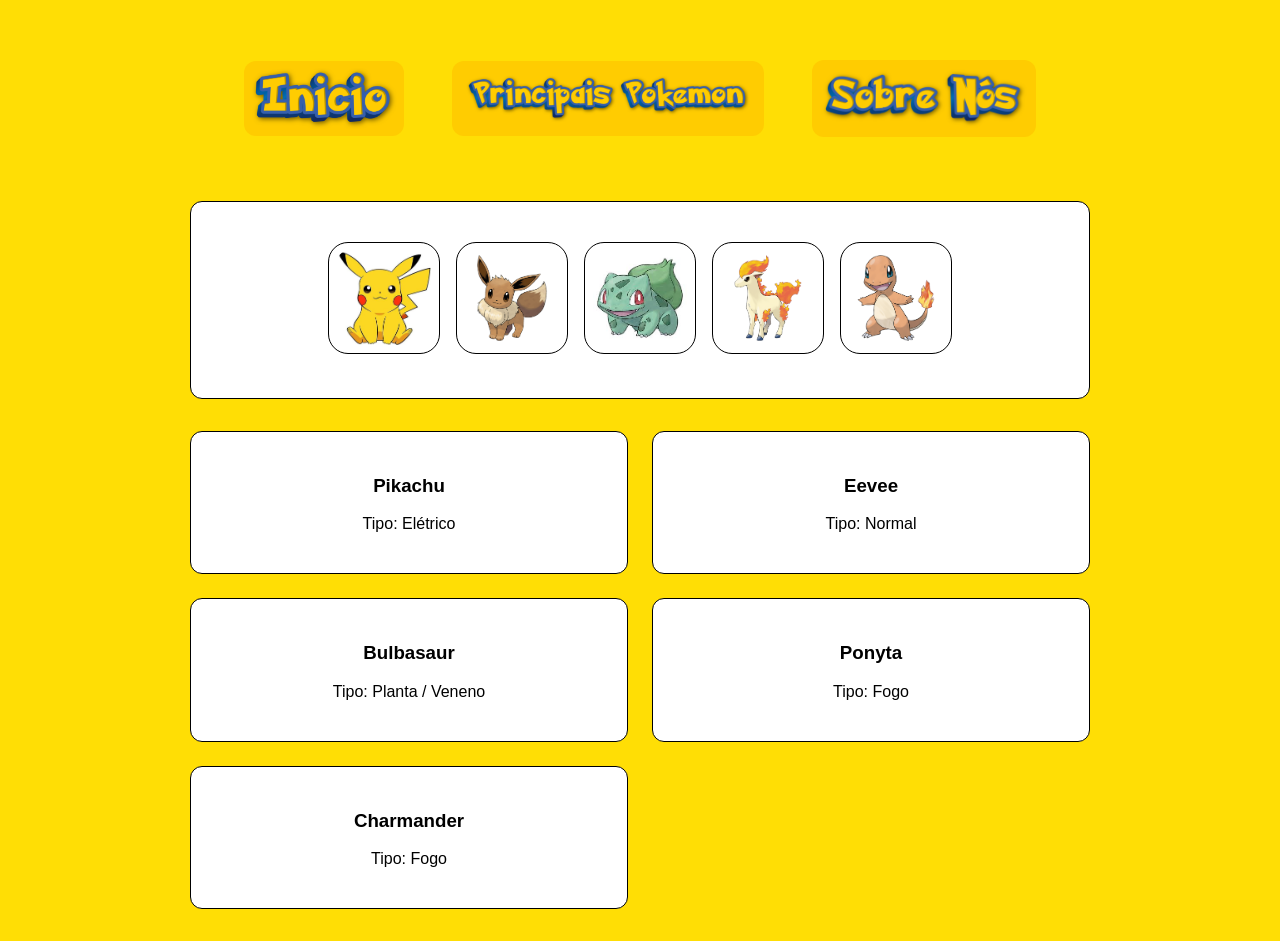
<file: index.html>
<!DOCTYPE html>
<html lang="pt-BR">
<head>
    <meta charset="UTF-8">
    <meta name="viewport" content="width=device-width, initial-scale=1.0">
    <link rel="stylesheet" href="style.css">
    <title>Pokémon - Pokédex Responsiva</title>
</head>

<body>
    
    <main>
        <!-- Menu Principal -->
        <nav class="menu" id="inicio">
            <a href="#inicio"><img src="imagens-nav/Inicio-9-8-2026.png" class="img-inicio" alt="Início"></a>
            <a href="#principais_pokemon"><img src="imagens-nav/Principais-Pokemon-9-8-2026.png" class="img-principais_pokemon" alt="Principais Pokémon"></a>
            <a href="#sobre_nos"><img src="imagens-nav/Sobre-N-s-9-8-2026.png" class="img-sobre_nos" alt="Sobre Nós"></a>
        </nav>

        <!-- Galeria de Imagens com Links de Âncora -->
        <section class="pokemon" id="principais_pokemon">
            <a href="#pikachu">
                <img src="imgs-pokemon/pikachu.jpg" alt="Pikachu">
            </a>
            <a href="#eevee">
                <img src="imgs-pokemon/eevee.png" alt="Eevee">
            </a>
            <a href="#bulbasaur">
                <img src="imgs-pokemon/bulbasaur.jpg" alt="Bulbasaur">
            </a>
            <a href="#ponyta">
                <img src="imgs-pokemon/ponyta.png" alt="Ponyta">
            </a>
            <a href="#charmander">
                <img src="imgs-pokemon/charmander.png" alt="Charmander">
            </a>
        </section>

        <!-- Cards com IDs correspondentes para receber o clique -->
        <section class="grid-cartoes">
            <article class="card" id="pikachu">
                <h3>Pikachu</h3>
                <p>Tipo: Elétrico</p>
            </article>

            <article class="card" id="eevee">
                <h3>Eevee</h3>
                <p>Tipo: Normal</p>
            </article>

            <article class="card" id="bulbasaur">
                <h3>Bulbasaur</h3>
                <p>Tipo: Planta / Veneno</p>
            </article>

            <article class="card" id="ponyta">
                <h3>Ponyta</h3>
                <p>Tipo: Fogo</p>
            </article>

            <article class="card" id="charmander">
                <h3>Charmander</h3>
                <p>Tipo: Fogo</p>
            </article>
        </section>
            
    </main>
</body>
</html>
</file>
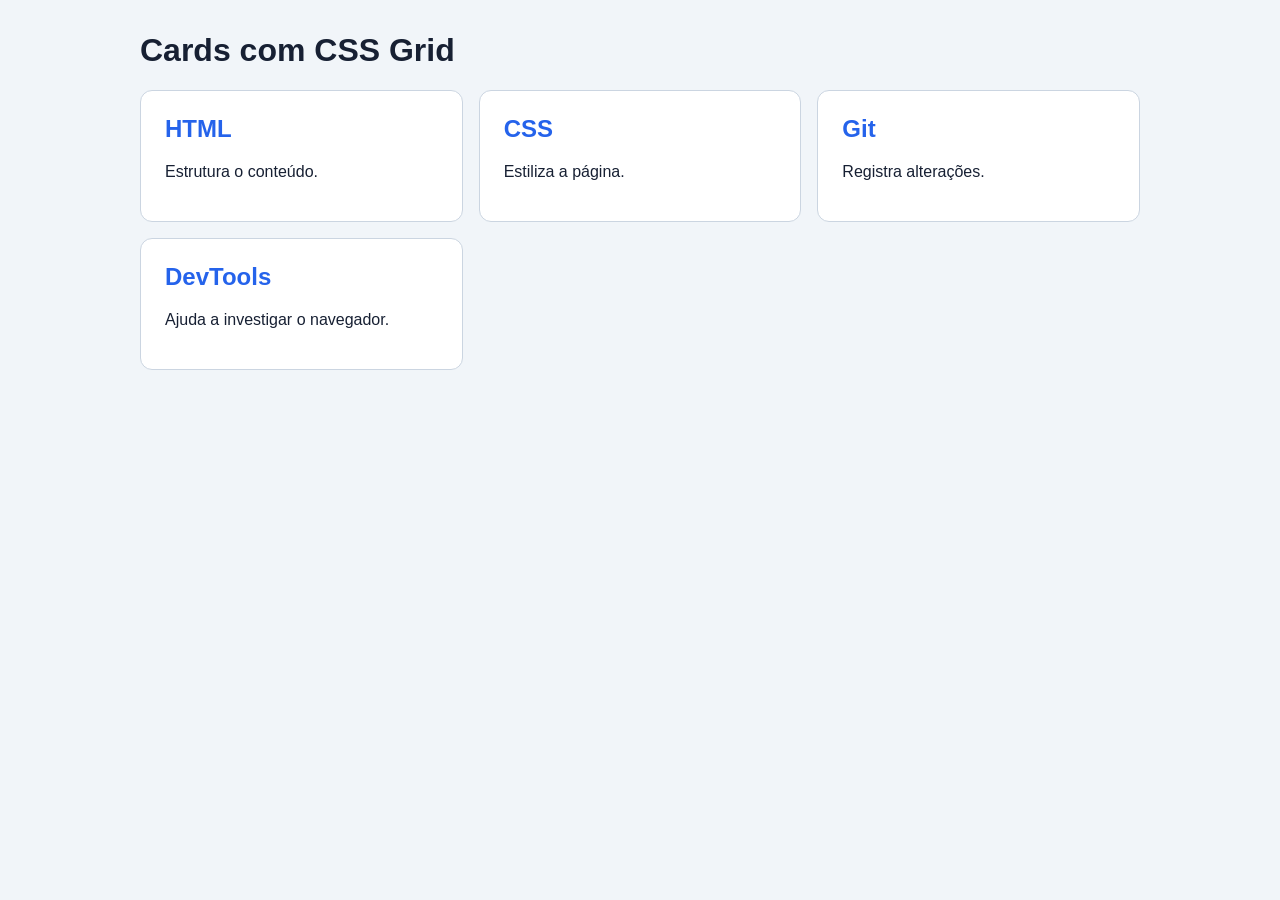
<file: cards/index.html>
<!DOCTYPE html>
<html lang="pt-br">

<head>
  <meta charset="UTF-8">
  <meta name="viewport" content="width=device-width, initial-scale=1.0">
  <title>Grid</title>
  <link rel="stylesheet" href="style.css">
</head>

<body>
  <main>
    <h1>Cards com CSS Grid</h1>

    <section class="cards">
      <article class="card">
        <h2>HTML</h2>
        <p>Estrutura o conteúdo.</p>
      </article>
      <article class="card">
        <h2>CSS</h2>
        <p>Estiliza a página.</p>
      </article>
      <article class="card">
        <h2>Git</h2>
        <p>Registra alterações.</p>
      </article>
      <article class="card">
        <h2>DevTools</h2>
        <p>Ajuda a investigar o navegador.</p>
      </article>
    </section>
  </main>
</body>

</html>
</file>
<file: style.css>
* {
    box-sizing: border-box;
}
html {
    scroll-behavior: smooth;
}
body {
    margin: 0;
    background-color: #ffde05;
    color: #000000;
    font-family: Arial, Helvetica, sans-serif; 
}

main {
    width: 90%;
    max-width: 900px;
    margin: 2rem auto;
}

/* 1 e 2. FLEXBOX (MOBILE-FIRST) */
.menu {
    display: flex;
    flex-direction: column; /* No celular fica empilhado em 1 coluna */
    align-items: center;
    gap: 1rem; 
    padding: 1rem;
}

.menu a {
    display: inline-block; /* Requisito 1: Uso explicito do display */
    padding: 0.75rem 1rem;
    color: white;
    text-decoration: none;
}

/* Imagens responsivas ajustadas com unidades relativas (rem, %) */
.img-inicio {
    width: 100%;
    max-width: 10rem;
    height: auto;
    object-fit: cover;
    border-radius: 12px;
}

.img-sobre_nos {
    width: 100%;
    max-width: 14rem;
    height: auto;
    object-fit: cover;
    border-radius: 12px;
}

.img-principais_pokemon {
    width: 100%;
    max-width: 19.5rem;
    height: auto;
    object-fit: cover;
    border-radius: 12px;
}

.pokemon { 
    display: flex;
    flex-wrap: wrap;
    align-items: center;
    justify-content: center;
    border: 1px solid black;
    background-color: white;
    padding: 2rem;
    margin: 2rem auto; 
    width: 100%;
    border-radius: 12px;
}

.pokemon a {
    display: inline-block;
    margin: 0.5rem;
}

.pokemon img {
    width: 7rem;
    height: 7rem; 
    border: 1px solid black;
    border-radius: 20px;
    padding: 0.5rem;
}

/* 3. CSS GRID (Requisito Obrigatório) */
.grid-cartoes {
    display: grid;
    grid-template-columns: 1fr; /* 1 Coluna no Celular */
    gap: 1.5rem;
    margin-top: 2rem;
}

.card {
    background-color: #ffffff;
    border: 1px solid #000000;
    padding: 1.5rem;
    border-radius: 12px;
    text-align: center;
}

/* 4, 5 e 6. RESPONSIVIDADE COM MEDIA QUERY (DESKTOP) */
@media (min-width: 768px) {
    /* Menu alinha em linha nas telas maiores */
    .menu {
        flex-direction: row;
        justify-content: center;
    }

    /* Grid muda para 2 colunas usando unidades relativas fr */
    .grid-cartoes {
        grid-template-columns: repeat(2, 1fr);
    }
}
</file>
<file: cards/style.css>
* {
  box-sizing: border-box;
}

/* Define a base visual da página. */
body {
  margin: 0;
  background-color: #f1f5f9;
  color: #172033;
  font-family: Arial, sans-serif;
}

/* Centraliza o conteúdo e limita sua largura máxima. */
main {
  width: 90%;
  max-width: 1000px;
  margin: 2rem auto;
}

/* Ativa o Grid e cria três colunas iguais. */
.cards {
  display: grid;
  grid-template-columns: repeat(3, 1fr);
  /* Cria espaço entre linhas e colunas. */
  gap: 1rem;
}

/* Estiliza cada item do Grid. */
.card {
  padding: 1.5rem;
  background-color: white;
  border: 1px solid #cbd5e1;
  border-radius: 0.75rem;
}

/* Remove a margem superior padrão e destaca os títulos. */
.card h2 {
  margin-top: 0;
  color: #2563eb;
}

/* Em telas pequenas, os cards ocupam uma única coluna. */
@media (max-width: 767px) {
  .cards {
    grid-template-columns: 1fr;
  }
}
</file>
